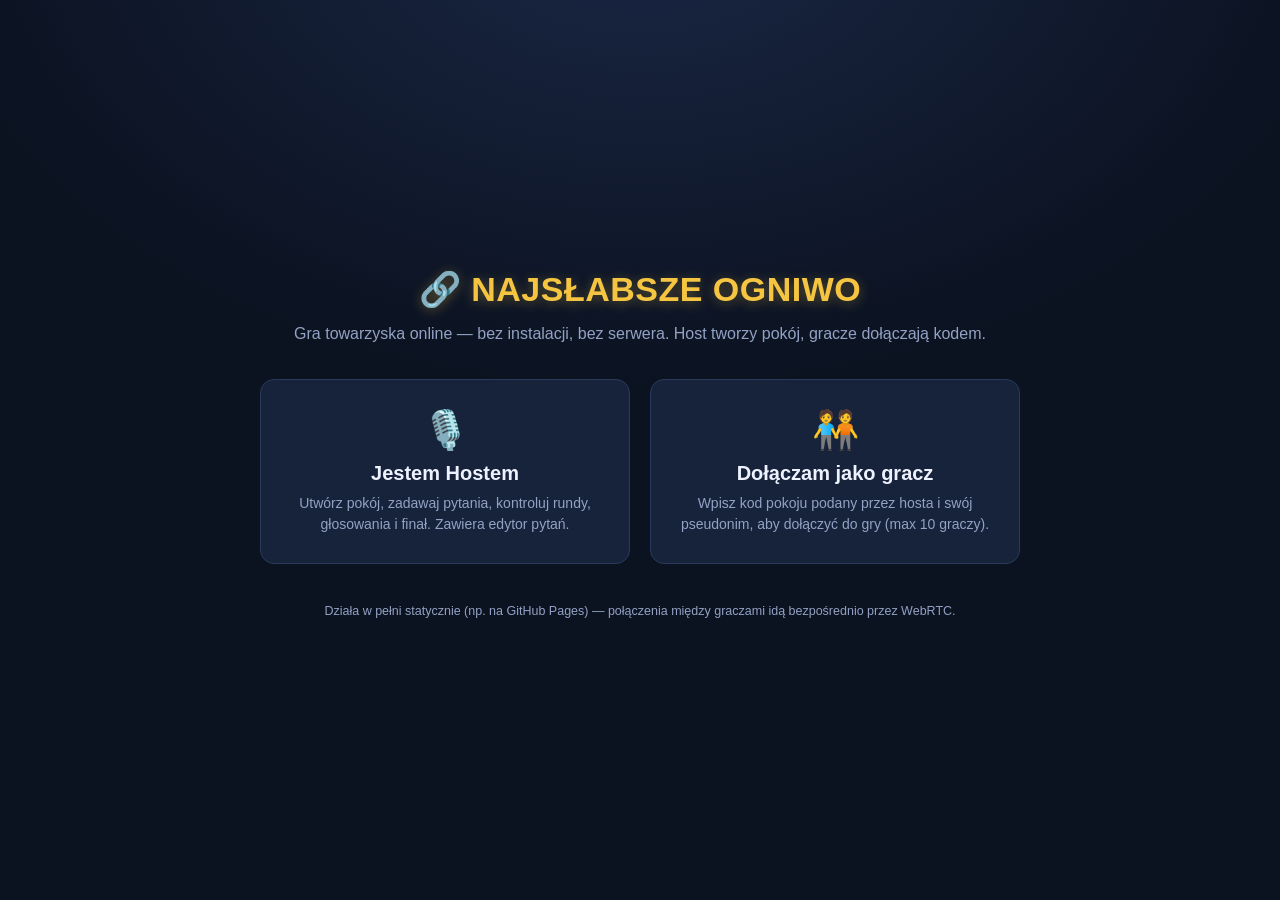
<file: index.html>
<!DOCTYPE html>
<html lang="pl">
<head>
<meta charset="UTF-8"/>
<meta name="viewport" content="width=device-width, initial-scale=1, maximum-scale=1"/>
<title>Najsłabsze Ogniwo — gra online</title>
<meta name="description" content="Gra towarzyska 'Najsłabsze ogniwo' online — host tworzy pokój, gracze dołączają z telefonów."/>
<link rel="stylesheet" href="css/style.css"/>
</head>
<body class="landing-body">
  <div class="landing-wrap">
    <div class="landing-logo">🔗 NAJSŁABSZE OGNIWO</div>
    <p class="landing-sub">Gra towarzyska online — bez instalacji, bez serwera. Host tworzy pokój, gracze dołączają kodem.</p>

    <div class="landing-cards">
      <a class="landing-card" href="host.html">
        <div class="lc-icon">🎙️</div>
        <h2>Jestem Hostem</h2>
        <p>Utwórz pokój, zadawaj pytania, kontroluj rundy, głosowania i finał. Zawiera edytor pytań.</p>
      </a>
      <a class="landing-card" href="player.html">
        <div class="lc-icon">🧑‍🤝‍🧑</div>
        <h2>Dołączam jako gracz</h2>
        <p>Wpisz kod pokoju podany przez hosta i swój pseudonim, aby dołączyć do gry (max 10 graczy).</p>
      </a>
    </div>

    <div class="landing-footer">
      <p>Działa w pełni statycznie (np. na GitHub Pages) — połączenia między graczami idą bezpośrednio przez WebRTC.</p>
    </div>
  </div>
</body>
</html>
</file>
<file: css/style.css>
/* ==========================================================================
   Weakest Link (PL) — style.css
   ========================================================================== */

:root {
  --bg: #0b1220;
  --bg2: #121b2e;
  --panel: #17233b;
  --panel2: #1d2c48;
  --border: #2b3a5c;
  --text: #eef2ff;
  --muted: #93a2c4;
  --gold: #f5c542;
  --gold2: #e0a92c;
  --green: #2ecc71;
  --red: #e74c3c;
  --blue: #3498db;
  --radius: 14px;
  font-family: -apple-system, BlinkMacSystemFont, "Segoe UI", Roboto, Helvetica, Arial, sans-serif;
}

* { box-sizing: border-box; }
html, body { height: 100%; }
body {
  margin: 0;
  background: radial-gradient(1200px 800px at 50% -10%, #1a2745 0%, var(--bg) 60%);
  color: var(--text);
  -webkit-tap-highlight-color: transparent;
}

button { font-family: inherit; cursor: pointer; }
input, select, textarea { font-family: inherit; }
a { color: inherit; }

/* ---------- Buttons ---------- */
.btn {
  background: var(--panel2);
  color: var(--text);
  border: 1px solid var(--border);
  border-radius: 10px;
  padding: 10px 18px;
  font-size: 15px;
  font-weight: 600;
  transition: transform .08s ease, background .15s ease, opacity .15s;
}
.btn:hover:not(:disabled) { background: #24365c; }
.btn:active:not(:disabled) { transform: scale(0.97); }
.btn:disabled { opacity: .4; cursor: not-allowed; }
.btn.big { padding: 14px 26px; font-size: 17px; border-radius: 12px; }
.btn.small { padding: 6px 12px; font-size: 13px; border-radius: 8px; }
.btn.tiny { padding: 4px 10px; font-size: 12px; border-radius: 7px; }
.btn.ghost { background: transparent; }
.btn.good { background: linear-gradient(180deg,#34d17a,#1fa85d); border-color: #1c9853; color: #04210f; }
.btn.good:hover:not(:disabled) { background: linear-gradient(180deg,#3ddb84,#22b866); }
.btn.bad { background: linear-gradient(180deg,#f16456,#d33b2c); border-color: #b93225; color: #2a0603; }
.btn.bad:hover:not(:disabled) { background: linear-gradient(180deg,#fa6e5f,#dd4433); }
.btn.danger { background: linear-gradient(180deg,#f16456,#d33b2c); border-color: #b93225; color: #fff; }
.btn.danger-ghost { background: transparent; border-color: #a5493f; color: #ff8f80; }
.icon-btn { background: transparent; border: none; color: var(--muted); font-size: 16px; padding: 4px 8px; border-radius: 6px; }
.icon-btn:hover { background: #26355a; color: var(--text); }
.file-btn { display: inline-block; }

/* ==========================================================================
   Landing page
   ========================================================================== */
.landing-body { display: flex; align-items: center; justify-content: center; min-height: 100vh; padding: 24px; }
.landing-wrap { max-width: 760px; text-align: center; }
.landing-logo { font-size: 34px; font-weight: 900; letter-spacing: .5px; color: var(--gold); margin-bottom: 6px; text-shadow: 0 2px 12px rgba(245,197,66,.35); }
.landing-logo.small { font-size: 22px; margin-bottom: 18px; }
.landing-sub { color: var(--muted); margin-bottom: 36px; font-size: 16px; }
.landing-cards { display: grid; grid-template-columns: 1fr 1fr; gap: 20px; }
@media (max-width: 640px) { .landing-cards { grid-template-columns: 1fr; } }
.landing-card {
  display: block; background: var(--panel); border: 1px solid var(--border); border-radius: var(--radius);
  padding: 28px 20px; text-decoration: none; color: var(--text); transition: transform .15s ease, border-color .15s;
}
.landing-card:hover { transform: translateY(-4px); border-color: var(--gold2); }
.lc-icon { font-size: 38px; margin-bottom: 10px; }
.landing-card h2 { margin: 0 0 8px; font-size: 20px; }
.landing-card p { margin: 0; color: var(--muted); font-size: 14px; line-height: 1.5; }
.landing-footer { margin-top: 40px; color: var(--muted); font-size: 12.5px; }

/* ==========================================================================
   Host admin panel
   ========================================================================== */
.resume-banner { background: #4a3417; color: #ffdfa8; padding: 10px 16px; display: flex; gap: 12px; align-items: center; justify-content: center; flex-wrap: wrap; font-size: 14px; }
.admin-header { display: flex; align-items: center; gap: 16px; padding: 12px 20px; background: var(--bg2); border-bottom: 1px solid var(--border); flex-wrap: wrap; position: sticky; top: 0; z-index: 20; }
.admin-header .brand { font-weight: 800; color: var(--gold); text-decoration: none; font-size: 16px; }
.room-pill { background: var(--panel2); border: 1px solid var(--border); padding: 6px 14px; border-radius: 999px; font-weight: 700; letter-spacing: 1px; }
.admin-tabs { display: flex; gap: 6px; margin-left: auto; }
.tab-btn { background: transparent; border: 1px solid transparent; color: var(--muted); padding: 8px 16px; border-radius: 10px; font-weight: 600; font-size: 14px; }
.tab-btn.active { background: var(--panel2); color: var(--text); border-color: var(--border); }
.tab-panel { display: none; padding: 20px; max-width: 1200px; margin: 0 auto; }
.tab-panel.active { display: block; }

.lobby-grid { display: grid; grid-template-columns: repeat(3, 1fr); gap: 18px; }
@media (max-width: 900px) { .lobby-grid { grid-template-columns: 1fr; } }
.lobby-box { background: var(--panel); border: 1px solid var(--border); border-radius: var(--radius); padding: 18px; }
.lobby-box h2 { margin-top: 0; font-size: 16px; color: var(--gold); }
.hint { color: var(--muted); font-size: 13px; line-height: 1.5; }
.lobby-player-list { display: flex; flex-direction: column; gap: 8px; max-height: 320px; overflow-y: auto; }
.lobby-player { display: flex; align-items: center; gap: 10px; background: var(--panel2); border-radius: 10px; padding: 6px 10px; }
.lobby-player.disconnected { opacity: .55; }
.lp-name { flex: 1; font-weight: 600; font-size: 14px; }
.empty-hint { color: var(--muted); font-size: 13px; padding: 10px 0; }
.avatar { border-radius: 50%; overflow: hidden; flex-shrink: 0; background: #222; }
.avatar svg { width: 100%; height: 100%; display: block; }

.game-stage { min-height: 400px; }
.stage-empty { color: var(--muted); text-align: center; padding: 60px 10px; font-size: 15px; }
.stage-top { display: flex; justify-content: space-between; align-items: center; flex-wrap: wrap; gap: 10px; margin-bottom: 16px; }
.stage-timer { font-size: 19px; font-weight: 800; display: flex; align-items: center; gap: 10px; flex-wrap: wrap; }
.stage-money { font-size: 15px; color: var(--gold); font-weight: 700; }
.stage-main { background: var(--panel); border: 1px solid var(--border); border-radius: var(--radius); padding: 20px; }
.stage-main.two-col { display: grid; grid-template-columns: 2fr 1fr; gap: 20px; align-items: start; }
@media (max-width: 900px) { .stage-main.two-col { grid-template-columns: 1fr; } }
.stage-main.center-stage { text-align: center; padding: 40px 20px; }

.qcard-who { font-size: 15px; margin-bottom: 8px; color: var(--muted); }
.bank-pill { background: #4a3417; color: #ffdfa8; padding: 2px 10px; border-radius: 999px; font-size: 12px; font-weight: 700; }
.hard-round-pill { background: #4a1717; color: #ffb3a8; padding: 2px 10px; border-radius: 999px; font-size: 12px; font-weight: 700; margin-left: 8px; }
.qcard-cat { display: inline-block; background: var(--panel2); border: 1px solid var(--border); border-radius: 999px; padding: 4px 14px; font-size: 13px; color: var(--gold); margin-bottom: 12px; }
.qcard-q { font-size: 22px; font-weight: 700; line-height: 1.4; margin-bottom: 14px; }
.qcard-a { font-size: 16px; color: var(--green); margin-bottom: 18px; }
.qcard-actions { display: flex; gap: 14px; flex-wrap: wrap; }
.qcard-draw, .qcard-manual { display: flex; gap: 10px; flex-wrap: wrap; align-items: center; margin-bottom: 12px; }
.qcard-draw select, .qcard-manual select { background: var(--panel2); color: var(--text); border: 1px solid var(--border); border-radius: 8px; padding: 8px 10px; max-width: 260px; }

.side-col { display: flex; flex-direction: column; gap: 14px; }
.roster-mini { display: flex; flex-direction: column; gap: 6px; background: var(--panel2); border-radius: 10px; padding: 10px; }
.rm-item { display: flex; align-items: center; gap: 8px; padding: 4px 6px; border-radius: 8px; }
.rm-item.current { background: rgba(245,197,66,.15); box-shadow: 0 0 0 1px var(--gold2) inset; }
.rm-item.eliminated { opacity: .4; text-decoration: line-through; }
.rm-meta { display: flex; flex-direction: column; flex: 1; }
.rm-name { font-size: 13px; font-weight: 600; }
.rm-stats { font-size: 12px; color: var(--muted); }
.rm-stats .ok { color: var(--green); }
.rm-stats .bad { color: var(--red); }

.log-feed { background: var(--panel2); border-radius: 10px; padding: 10px; max-height: 220px; overflow-y: auto; display: flex; flex-direction: column-reverse; gap: 4px; }
.log-item { font-size: 12.5px; color: var(--muted); border-bottom: 1px solid var(--border); padding: 3px 0; }

.reveal-list { display: flex; flex-direction: column; gap: 14px; margin-top: 16px; }
.reveal-item { background: var(--panel2); border-radius: 10px; padding: 12px; }
.reveal-who { display: flex; align-items: center; gap: 8px; margin-bottom: 8px; font-size: 14px; }
.board-img { max-width: 260px; width: 100%; border-radius: 8px; border: 1px solid var(--border); background: #fff; display: block; margin-bottom: 8px; }
.board-img.empty { color: #888; display: flex; align-items: center; justify-content: center; height: 120px; font-size: 13px; }
.reveal-item select { background: var(--panel); color: var(--text); border: 1px solid var(--border); border-radius: 8px; padding: 6px 10px; }
.tally-list { display: flex; flex-direction: column; gap: 6px; margin-bottom: 16px; }
.tally-row { display: flex; justify-content: space-between; background: var(--panel2); padding: 6px 12px; border-radius: 8px; font-size: 14px; }

.tie-choices { display: flex; gap: 12px; flex-wrap: wrap; justify-content: center; margin-top: 18px; }
.tie-choices .btn { display: flex; align-items: center; gap: 10px; }

.elim-banner { margin-bottom: 24px; }
.elim-banner .avatar { margin: 0 auto 14px; }
.elim-banner h2 { color: var(--red); font-size: 28px; margin: 0 0 8px; }
.elim-banner.test-round-banner h2 { color: var(--blue); }
.elim-banner.test-round-banner p { color: var(--muted); font-size: 15px; max-width: 420px; margin: 0 auto; }

.penalty-score { display: flex; align-items: center; justify-content: center; gap: 24px; margin: 10px 0 22px; }
.pk-card { display: flex; align-items: center; gap: 12px; background: var(--panel2); padding: 10px 16px; border-radius: 12px; }
.pk-dots { display: flex; gap: 4px; margin-top: 4px; }
.pk-dot { width: 10px; height: 10px; border-radius: 50%; background: #384968; display: inline-block; }
.pk-dot.scored { background: var(--green); }
.pk-dot.missed { background: var(--red); }
.pk-goals { font-size: 26px; font-weight: 900; color: var(--gold); }
.penalty-score .vs { font-size: 20px; color: var(--muted); font-weight: 800; }

.tiebreak-boards { display: flex; gap: 20px; justify-content: center; flex-wrap: wrap; margin: 16px 0; }
.tb-board { background: var(--panel2); padding: 14px; border-radius: 10px; width: 260px; }
.tb-board input { width: 100%; margin-top: 6px; padding: 8px; border-radius: 8px; border: 1px solid var(--border); background: var(--panel); color: var(--text); }

.gameover .confetti-emoji { font-size: 40px; margin-bottom: 10px; }
.gameover h1 { font-size: 34px; color: var(--gold); margin: 10px 0 4px; }
.won-money { font-size: 22px; color: var(--green); font-weight: 800; }

/* ---------- Question editor ---------- */
.questions-editor { background: var(--panel); border: 1px solid var(--border); border-radius: var(--radius); padding: 18px; }
.qe-toolbar { display: flex; gap: 10px; flex-wrap: wrap; align-items: center; margin-bottom: 16px; }
.qe-toolbar input, .qe-toolbar select { background: var(--panel2); color: var(--text); border: 1px solid var(--border); border-radius: 8px; padding: 8px 10px; }
.qe-count { color: var(--muted); font-size: 13px; margin-left: 4px; }
.qe-toolbar-actions { margin-left: auto; display: flex; gap: 8px; flex-wrap: wrap; }
.qe-table-wrap { overflow-x: auto; }
.qe-table { width: 100%; border-collapse: collapse; font-size: 13.5px; }
.qe-table th { text-align: left; color: var(--muted); font-weight: 600; padding: 8px 10px; border-bottom: 1px solid var(--border); position: sticky; top: 0; background: var(--panel); }
.qe-table td { padding: 8px 10px; border-bottom: 1px solid var(--border); vertical-align: top; }
.qe-row-actions { white-space: nowrap; }
.qe-empty { text-align: center; color: var(--muted); padding: 20px !important; }
.qe-status-badge { border: 1px solid var(--border); border-radius: 999px; padding: 3px 10px; font-size: 11.5px; font-weight: 700; background: var(--panel2); color: var(--muted); white-space: nowrap; }
.qe-status-badge.fresh { color: var(--green); border-color: rgba(46,204,113,.4); }
.qe-status-badge.used { color: var(--muted); background: #262f45; }
.qe-status-badge:hover { filter: brightness(1.2); }

.qe-sort-bar { display: flex; gap: 8px; flex-wrap: wrap; align-items: center; margin: -6px 0 16px; padding: 8px 10px; background: var(--panel2); border: 1px solid var(--border); border-radius: 10px; }
.qe-sort-label { color: var(--muted); font-size: 12.5px; font-weight: 600; white-space: nowrap; }
.qe-sort-select { background: var(--panel); color: var(--text); border: 1px solid var(--border); border-radius: 8px; padding: 6px 8px; font-size: 13px; }
.qe-sort-dir-btn { border: 1px solid var(--border); border-radius: 8px; background: var(--panel); color: var(--text); padding: 4px 9px; font-size: 13px; cursor: pointer; line-height: 1; }
.qe-sort-dir-btn:disabled { opacity: .35; cursor: default; }
.qe-sort-dir-btn:not(:disabled):hover { filter: brightness(1.2); }
.qe-table th.qe-sortable { cursor: pointer; user-select: none; }
.qe-table th.qe-sortable:hover { color: var(--text); }
.qe-table th.qe-sorted { color: var(--text); }
.qe-sort-indicator { font-size: 10px; color: var(--blue); }
.qe-sort-indicator sup { font-size: 8px; }
.qe-form { background: var(--panel2); border: 1px solid var(--border); border-radius: 12px; padding: 16px; margin-bottom: 16px; }
.qe-form h4 { margin: 0 0 12px; }
.qe-form-title { margin: 0 0 12px; font-weight: 700; font-size: 14px; color: var(--text); }
.qe-form-grid { display: grid; grid-template-columns: 1fr 1fr; gap: 12px; }
.qe-form-grid label { display: flex; flex-direction: column; gap: 4px; font-size: 13px; color: var(--muted); }
.qe-form-grid .qe-span2 { grid-column: 1 / -1; }
.qe-form-grid input, .qe-form-grid select, .qe-form-grid textarea { background: var(--panel); color: var(--text); border: 1px solid var(--border); border-radius: 8px; padding: 8px 10px; font-size: 14px; }
.qe-form-actions { display: flex; gap: 10px; margin-top: 14px; }

/* Inline edit row (question editor: edit-in-place instead of a form at the top) */
.qe-table tr.qe-edit-row { background: transparent; }
.qe-table tr.qe-edit-row > td { padding: 12px 0; border-bottom: 1px solid var(--border); background: transparent; }
.qe-table tr.qe-edit-row .qe-form { margin-bottom: 0; border-color: var(--blue); box-shadow: 0 0 0 1px var(--blue) inset; animation: qeEditRowIn .18s ease-out; }
@keyframes qeEditRowIn { from { opacity: 0; transform: translateY(-4px); } to { opacity: 1; transform: translateY(0); } }
@media (max-width: 640px) {
  .qe-form-grid { grid-template-columns: 1fr; }
}

/* ==========================================================================
   Player game screen
   ========================================================================== */
.player-body { margin: 0; height: 100vh; overflow: hidden; }
.screen { display: none; height: 100%; }
.screen.active { display: block; }

.join-wrap { max-width: 420px; margin: 0 auto; padding: 40px 20px; text-align: center; }
.join-form { display: flex; flex-direction: column; gap: 14px; text-align: left; }
.join-form label { display: flex; flex-direction: column; gap: 6px; font-size: 13px; color: var(--muted); }
.join-form input { background: var(--panel); border: 1px solid var(--border); color: var(--text); border-radius: 10px; padding: 12px 14px; font-size: 17px; text-align: center; }
.avatar-picker { display: flex; flex-direction: column; align-items: center; gap: 10px; margin-bottom: 6px; }
.avatar-preview { width: 96px; height: 96px; border-radius: 50%; overflow: hidden; background: #222; border: 3px solid var(--gold2); }
.avatar-preview svg { width: 100%; height: 100%; }
.error-text { color: #ff8f80; font-size: 13px; }
.error-banner { position: fixed; top: 0; left: 0; right: 0; background: #7a2a20; color: #ffdad2; text-align: center; padding: 8px; z-index: 50; font-size: 13px; }

#screen-game { display: flex; flex-direction: column; height: 100%; padding: 8px 10px 12px; }
.top-bar { display: flex; align-items: center; justify-content: space-between; gap: 10px; }
.room-code-badge { font-weight: 800; letter-spacing: 1px; color: var(--muted); font-size: 13px; }
.timer-display { font-size: 22px; font-weight: 900; color: var(--gold); }
.phase-badge { font-size: 12px; color: var(--muted); background: var(--panel2); padding: 4px 10px; border-radius: 999px; }
.category-display { text-align: center; font-size: 15px; color: var(--muted); margin: 6px 0 4px; min-height: 20px; }

.board { flex: 1; display: grid; grid-template-columns: 74px 1fr 74px; gap: 8px; min-height: 0; }
@media (min-width: 700px) { .board { grid-template-columns: 110px 1fr 110px; gap: 18px; } }

.ladder-slot { display: flex; }
.ladder { display: flex; flex-direction: column; align-items: center; width: 100%; }
.ladder-track { position: relative; flex: 1; width: 100%; background: #0d1526; border: 2px solid var(--border); border-radius: 16px; overflow: hidden; display: flex; flex-direction: column; }

/* The ladder is a single rising "thermometer" fill — no separate per-segment
   highlight layered on top of it, which used to look like two conflicting
   colored bands. Segment labels just turn white/bold once passed. The fill
   itself glows and pulses, faster and brighter the higher the stake climbs,
   and briefly flashes whenever the value goes up a level. */
.ladder-fill {
  position: absolute; bottom: 0; left: 0; right: 0;
  background: linear-gradient(180deg, #fff3c4 0%, var(--gold) 45%, var(--gold2) 100%);
  opacity: calc(0.55 + (var(--pct, 0) / 100) * 0.4);
  box-shadow: 0 0 calc(6px + var(--pct, 0) * 0.28px) rgba(245, 197, 66, calc(0.35 + (var(--pct, 0) / 100) * 0.45)) inset,
              0 -2px calc(4px + var(--pct, 0) * 0.2px) rgba(255, 243, 196, .8);
  transition: height .6s cubic-bezier(.34, 1.56, .64, 1), opacity .6s ease;
  z-index: 0;
}
/* GPU note: the "breathing" pulse used to animate `filter: brightness/saturate`
   directly on this element — but it also carries a gradient background and a
   calc()-driven box-shadow, so an animated filter forced the browser to fully
   repaint/rasterize it on every frame, forever, on every connected screen.
   A thin ::after overlay that only animates `opacity` is visually almost
   identical but is pure compositor work (no repaint), which is what actually
   costs GPU/battery. Same trick for the one-shot value-up flash below. */
.ladder-fill::after {
  content: ''; position: absolute; inset: 0;
  background: linear-gradient(180deg, rgba(255,255,255,.4) 0%, rgba(255,255,255,0) 65%);
  opacity: .3;
  animation: ladderPulse 3s ease-in-out infinite;
  pointer-events: none;
}
.ladder-fill.flash::after { animation: ladderFlash .7s cubic-bezier(.22,1,.36,1); }
@keyframes ladderPulse {
  0%, 100% { opacity: .18; }
  50% { opacity: .48; }
}
@keyframes ladderFlash {
  0% { opacity: .9; }
  100% { opacity: .18; }
}
@media (prefers-reduced-motion: reduce) {
  .ladder-fill::after, .player-avatar-wrap.current .avatar-circle, .player-avatar-wrap.current::before, .bank-btn.active {
    animation: none;
  }
}
.ladder-seg { position: relative; z-index: 1; flex: 1; display: flex; align-items: center; justify-content: center; font-size: 9px; font-weight: 700; color: var(--muted); border-bottom: 1px solid rgba(255,255,255,0.06); text-align: center; padding: 2px; transition: color .3s ease; }
@media (min-width: 700px) { .ladder-seg { font-size: 11px; } }
.ladder-seg.reached { color: #fffaf0; font-weight: 800; text-shadow: 0 1px 3px rgba(0,0,0,.5); }
.ladder-seg:last-child { border-bottom: none; }
.ladder-value { margin-top: 6px; font-weight: 800; font-size: 12px; color: var(--gold); text-align: center; }
.ladder-label { font-size: 10px; color: var(--muted); letter-spacing: 1px; margin-top: 2px; text-align: center; }

.center-panel { position: relative; display: flex; align-items: center; justify-content: center; min-width: 0; }
.arena { position: relative; width: 100%; height: 100%; min-height: 260px; }

.player-avatar-wrap {
  position: absolute; transform: translate(-50%, -50%);
  display: flex; flex-direction: column; align-items: center; gap: 2px;
  transition: left .7s cubic-bezier(.4,0,.2,1), top .7s cubic-bezier(.4,0,.2,1);
  width: 78px;
}
.avatar-circle { width: 54px; height: 54px; border-radius: 50%; overflow: hidden; background: #222; border: 3px solid var(--border); box-shadow: 0 4px 10px rgba(0,0,0,.4); position: relative; }
.avatar-circle svg { width: 100%; height: 100%; display: block; }
.player-avatar-wrap.me .avatar-circle { border-color: var(--blue); }

/* "Currently answering" gets its own animated glow ring + badge, layered via
   box-shadow/pseudo-element rather than border-color, so it stays clearly
   visible even when this is also the viewer's own ("me") avatar. */
.player-avatar-wrap.current { z-index: 5; }
/* GPU note: this ring used to animate `box-shadow` itself (blur radius
   3px→6px, spread 8px→16px), on top of an SVG avatar. Animated box-shadow
   can't be composited — the browser repaints the whole glow every frame,
   forever, on every player's screen while it's someone's turn. The ring
   below is a single static box-shadow (painted once); only `transform:
   scale()` animates, which is compositor-only and effectively free. */
.player-avatar-wrap.current .avatar-circle {
  box-shadow: 0 0 0 3px var(--gold), 0 0 11px 4px rgba(245,197,66,.8), 0 4px 10px rgba(0,0,0,.4);
  animation: currentRing 1.1s ease-in-out infinite;
}
.player-avatar-wrap.current::before {
  content: 'ODPOWIADA';
  position: absolute; top: -18px; left: 50%; transform: translateX(-50%);
  font-size: 8.5px; font-weight: 800; letter-spacing: .4px; color: #1a1200;
  background: var(--gold); padding: 2px 7px; border-radius: 999px; white-space: nowrap;
  box-shadow: 0 2px 6px rgba(0,0,0,.4);
  animation: badgeBob 1.1s ease-in-out infinite;
}
@keyframes currentRing {
  0%, 100% { transform: scale(1); }
  50% { transform: scale(1.08); }
}
@keyframes badgeBob { 0%, 100% { transform: translateX(-50%) translateY(0); } 50% { transform: translateX(-50%) translateY(-2px); } }
.player-avatar-wrap.eliminated { opacity: .35; filter: grayscale(1); }
.player-avatar-wrap.eliminated::before { display: none; }
.player-avatar-wrap.offline { opacity: .5; }
.player-name { font-size: 10.5px; font-weight: 700; max-width: 78px; text-align: center; white-space: nowrap; overflow: hidden; text-overflow: ellipsis; }
.player-avatar-wrap .stat { position: absolute; top: -2px; font-size: 10px; font-weight: 800; width: 18px; height: 18px; border-radius: 50%; display: flex; align-items: center; justify-content: center; }
.stat-correct { left: -4px; background: var(--green); color: #04210f; }
.stat-wrong { right: -4px; background: var(--red); color: #2a0603; }

.bank-btn-wrap { position: absolute; top: 50%; left: 50%; transform: translate(-50%, -50%); display: flex; flex-direction: column; align-items: center; gap: 8px; z-index: 2; }
.bank-btn {
  width: 96px; height: 96px; border-radius: 50%; border: 4px solid #7a5a12;
  background: radial-gradient(circle at 35% 30%, #ffe28a, var(--gold2) 70%);
  color: #3a2900; font-weight: 900; font-size: 17px; box-shadow: 0 6px 18px rgba(0,0,0,.5);
}
@media (min-width: 700px) { .bank-btn { width: 130px; height: 130px; font-size: 22px; } }
.bank-btn:disabled { background: #33405c; color: #6b7896; border-color: #2b3a5c; box-shadow: none; }
.bank-btn.active { animation: pulseBank .9s infinite; cursor: pointer; }
.bank-btn.pressed { animation: none; opacity: .6; }
@keyframes pulseBank { 0%,100% { transform: scale(1); } 50% { transform: scale(1.07); } }
.bank-hint { font-size: 12px; color: var(--gold); text-align: center; max-width: 200px; font-weight: 600; }

.arena.voting-mode .player-avatar-wrap { width: 60px; }
.arena.voting-mode .avatar-circle { width: 42px; height: 42px; }

.canvas-wrap { position: absolute; inset: 0; top: 90px; display: flex; flex-direction: column; align-items: center; justify-content: center; gap: 10px; z-index: 1; }
/* Fixed intrinsic size (set in JS: canvas.width/height = 480x320) — never
   resized by the window or its container. On narrow screens it scales DOWN
   as a whole, keeping the same aspect ratio (no stretching, no distortion),
   which is also what keeps pointer coordinates mapping exactly onto the
   drawing (see ptFromEvent in player.js). */
#drawCanvas {
  width: 480px; height: auto; aspect-ratio: 480 / 320;
  max-width: calc(100vw - 32px); max-height: 46vh;
  background: #fff; border-radius: 12px; border: 2px solid var(--border);
  touch-action: none; flex: 0 0 auto;
}
.canvas-toolbar { display: flex; gap: 8px; align-items: center; flex: 0 0 auto; }
.pen-color { width: 26px; height: 26px; border-radius: 50%; border: 2px solid transparent; }
.pen-color.active { border-color: var(--gold); }

.reveal-gallery { position: absolute; inset: 0; top: 90px; display: flex; flex-wrap: wrap; gap: 10px; justify-content: center; align-content: flex-start; overflow-y: auto; padding: 6px; }
.rg-item { background: var(--panel2); border-radius: 10px; padding: 8px; width: 130px; text-align: center; }
.rg-item img { width: 100%; border-radius: 6px; background: #fff; }
.rg-name { font-size: 11px; font-weight: 700; margin-bottom: 4px; }
.rg-empty { color: #888; font-size: 11px; padding: 20px 0; }

.penalty-overlay { position: absolute; inset: 0; display: flex; flex-direction: column; align-items: center; justify-content: center; text-align: center; gap: 10px; }
.po-score { display: flex; align-items: center; gap: 14px; font-size: 18px; font-weight: 800; }
.po-team.shooting { color: var(--gold); }
.po-vs { color: var(--muted); }

.gameover-overlay { position: absolute; inset: 0; display: flex; flex-direction: column; align-items: center; justify-content: center; text-align: center; gap: 8px; }
.gameover-overlay .confetti-emoji { font-size: 34px; }
.go-avatar { width: 96px; height: 96px; border-radius: 50%; overflow: hidden; border: 3px solid var(--gold); }
.gameover-overlay h1 { color: var(--gold); margin: 6px 0 0; }
</file>
